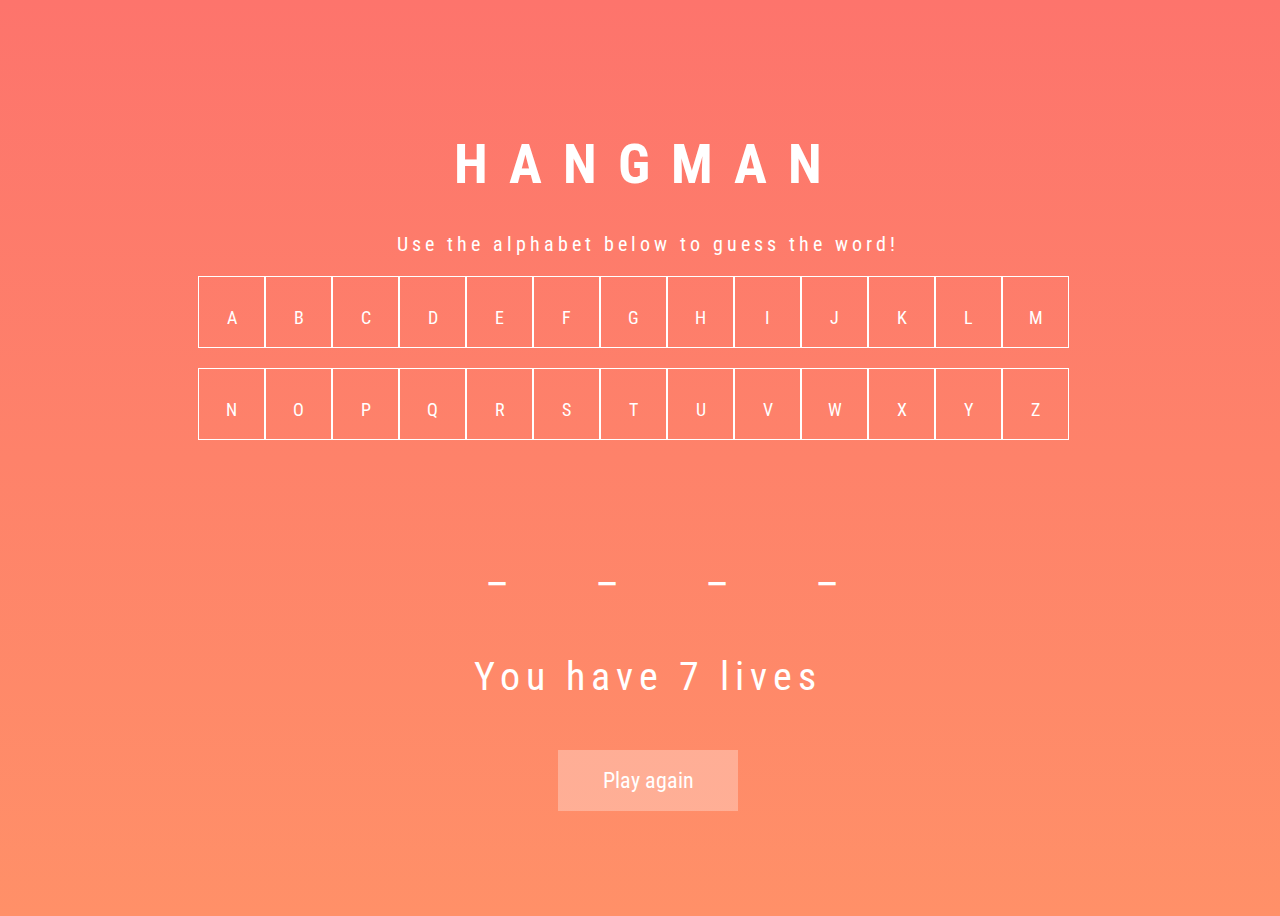
<file: index.html>
<!DOCTYPE html>
<html lang="en">

<head>
  <meta charset="utf-8" />
  <link href="style.css" type="text/css" rel="stylesheet">
  <title>HANGMAN</title>
</head>
  <body id="gradient">
    
<div class="wrapper"> 
   <h1>Hangman</h1>
    <p>Use the alphabet below to guess the word! </p>
</div>
<div class="wrapper">
    <div id="buttons">
    </div>  
    <div id="hold">
    </div>
    <p id="mylives"></p>  
    <div class="container">
      <button id="reset">Play again</button>
    </div>
</div>

</body>
<script src="js.js" type="text/javascript"></script>
</html>
</file>
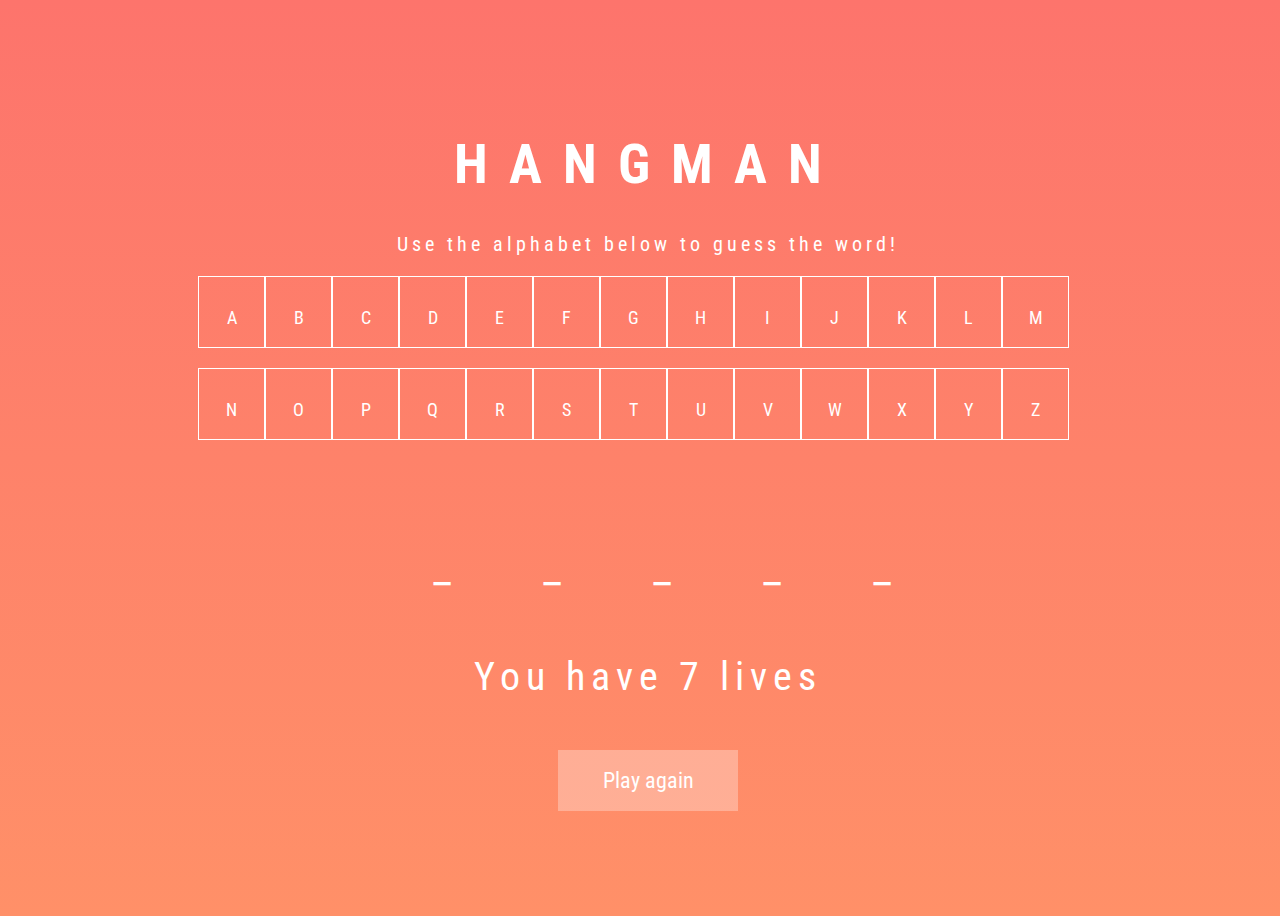
<file: hangman.html>
<!DOCTYPE html>
<html lang="en">

<head>
  <meta charset="utf-8" />
  <link href="style.css" type="text/css" rel="stylesheet">
  <title>HANGMAN</title>
</head>
  <body id="gradient">
    
<div class="wrapper"> 
   <h1>Hangman</h1>
    <p>Use the alphabet below to guess the word! </p>
</div>
<div class="wrapper">
    <div id="buttons">
    </div>  
    <div id="hold">
    </div>
    <p id="mylives"></p>  
    <div class="container">
      <button id="reset">Play again</button>
    </div>
</div>

</body>
<script src="js.js" type="text/javascript"></script>
</html>
</file>
<file: style.css>
@import url('https://fonts.googleapis.com/css?family=Roboto+Condensed:700');
body {
    overflow: hidden;
}

* {
    font-family: 'Roboto Condensed', sans-serif;
    color: white;
}


#gradient{
    background: #fd746c;
    background: -webkit-linear-gradient(to top, #ff9068, #fd746c);
    background: linear-gradient(to top, #ff9068, #fd746c);
    width: 100vw;
    height: 100vh;
}

body {
  font-family: "HelveticaNeue-Light", "Helvetica Neue Light", "Helvetica Neue", Helvetica, Arial, "Lucida Grande", sans-serif; 
  height:100%;
  text-align:center;
  font-size:18px;
  display: flex;
  flex-direction: column;
  justify-content: center;
}

.wrappper{
  @include clear;
}

h1, h2, h3 {
	text-transform: uppercase;
    text-align: center;
}

p{
    font-size: 20px;
   letter-spacing: 4px;
    text-align: center;
    
}


h1{
   font-size: 55px;
   letter-spacing: 21px;
    text-align: center;
    
}
#alphabet {
  @include clear;
  margin: auto;
  padding: 0;
  max-width:900px;
}

#alphabet li {
  float: left;
  width: 65px;
  list-style:none;
  height:10px;
  padding-top:30px;
  padding-bottom: 30px;
  cursor:pointer;
  border: 1px solid white;
  margin-bottom:20px;
    
}

  #alphabet li:hover{
     margin: 10px 0px 10px 0px;
    }


#my-word {
    text-align: center;
    width:100%;
    letter-spacing: 50px;
    display: flex;
    justify-content: center;
    padding-top: 60px;
}

#my-word li {
  list-style: none;
  display: inline-block;
  padding: 20px;
    width: 70px;
  font-size:45px;
  display: flex;
    float: left;
  flex-direction: row;
}

.active {
  @include opacity;
  cursor:default;
    
  &:hover{
      @include fade;
      @include opacity;
    }
}

#mylives{
  font-size:40px;
  letter-spacing: 6px;
  text-align:center;
  display:block;
}

button{
  @include corners (5px);
  background-color: rgba(255,255,255,.3);
  border: none;
  color: white;
  text-decoration:none;
  cursor:pointer;
  font-size:1.2em;
  padding:18px 10px;
  width:180px;
  margin: 10px;
  outline: none;
  
    &:hover{
      @include transition;
      border: solid 1px white;
    }
}

@media (max-width: 767px) {
  #alphabet {
  padding:0 0 0 15px;
}
  }

  @media (max-width: 480px) {
  #alphabet {
  padding:0 0 0 25px;
}
  }
</file>
